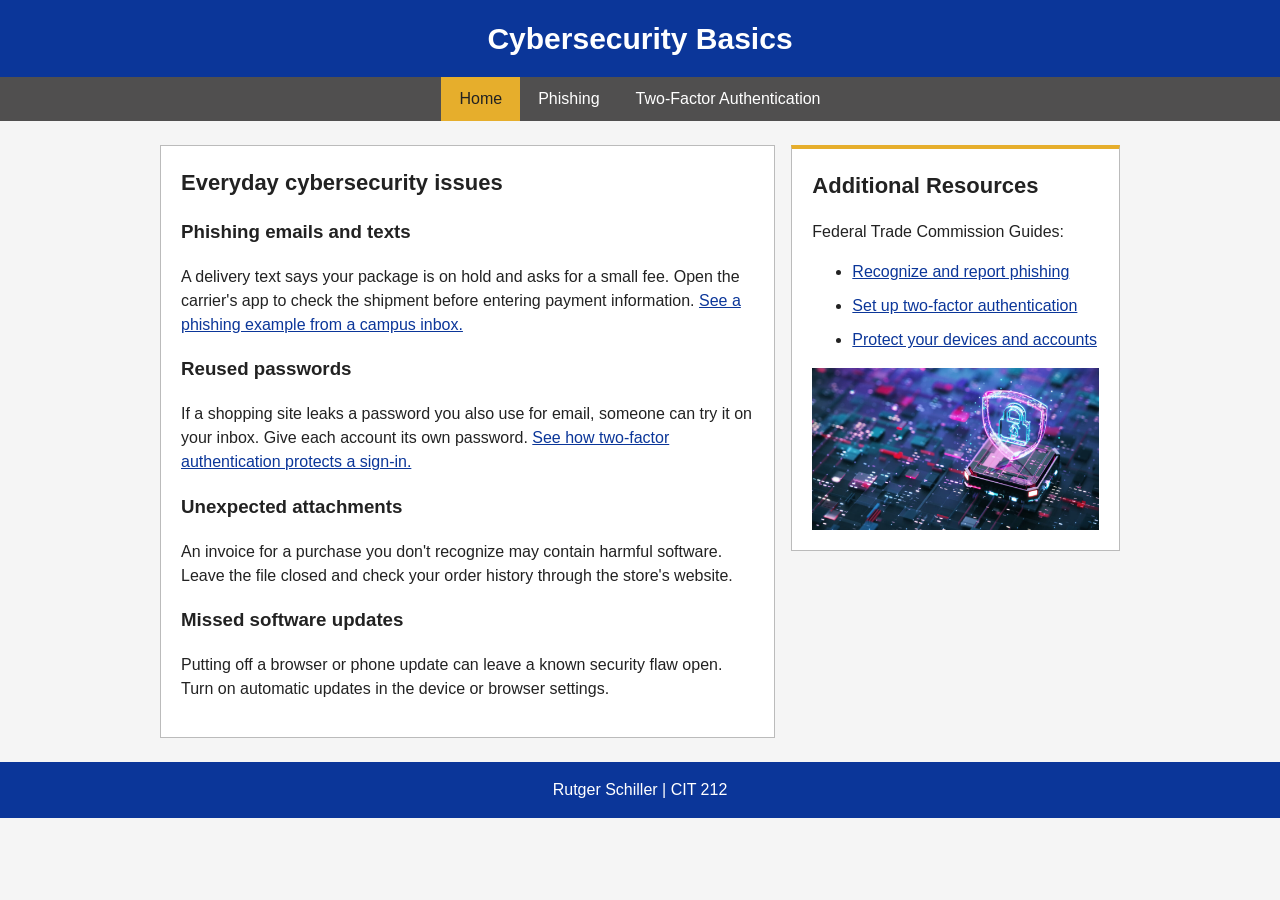
<file: index.html>
<!DOCTYPE html>
<html lang="en">
<head>
    <meta charset="UTF-8">
    <meta name="viewport" content="width=device-width, initial-scale=1.0">
    <title>Home</title>
    <link rel="stylesheet" href="style.css">
</head>
<body>
    <header>
        <h1>Cybersecurity Basics</h1>
    </header>

    <nav>
        <ul>
            <li><a href="index.html" class="current" aria-current="page">Home</a></li>
            <li><a href="phishing.html">Phishing</a></li>
            <li><a href="accounts.html">Two-Factor Authentication</a></li>
        </ul>
    </nav>

    <main class="wrapper">
        <article>
            <h2>Everyday cybersecurity issues</h2>
            <h3>Phishing emails and texts</h3>
            <p>A delivery text says your package is on hold and asks for a small fee. Open the carrier's app to check the shipment before entering payment information. <a href="phishing.html">See a phishing example from a campus inbox.</a></p>

            <h3>Reused passwords</h3>
            <p>If a shopping site leaks a password you also use for email, someone can try it on your inbox. Give each account its own password. <a href="accounts.html">See how two-factor authentication protects a sign-in.</a></p>

            <h3>Unexpected attachments</h3>
            <p>An invoice for a purchase you don't recognize may contain harmful software. Leave the file closed and check your order history through the store's website.</p>

            <h3>Missed software updates</h3>
            <p>Putting off a browser or phone update can leave a known security flaw open. Turn on automatic updates in the device or browser settings.</p>
        </article>
        <aside>
            <h2>Additional Resources</h2>
            <p>Federal Trade Commission Guides:</p>
            <ul>
                <li><a href="https://consumer.ftc.gov/articles/how-recognize-avoid-phishing-scams">Recognize and report phishing</a></li>
                <li><a href="https://consumer.ftc.gov/articles/use-two-factor-authentication-protect-your-accounts">Set up two-factor authentication</a></li>
                <li><a href="https://consumer.ftc.gov/articles/protect-your-personal-information-hackers-and-scammers">Protect your devices and accounts</a></li>
            </ul>
            <div class="picture">
                <img src="cybersecurity.jpg" alt="lock">
                
            </div>
        </aside>
    </main>
<footer> Rutger Schiller | CIT 212</footer>
</body>
</html>
</file>
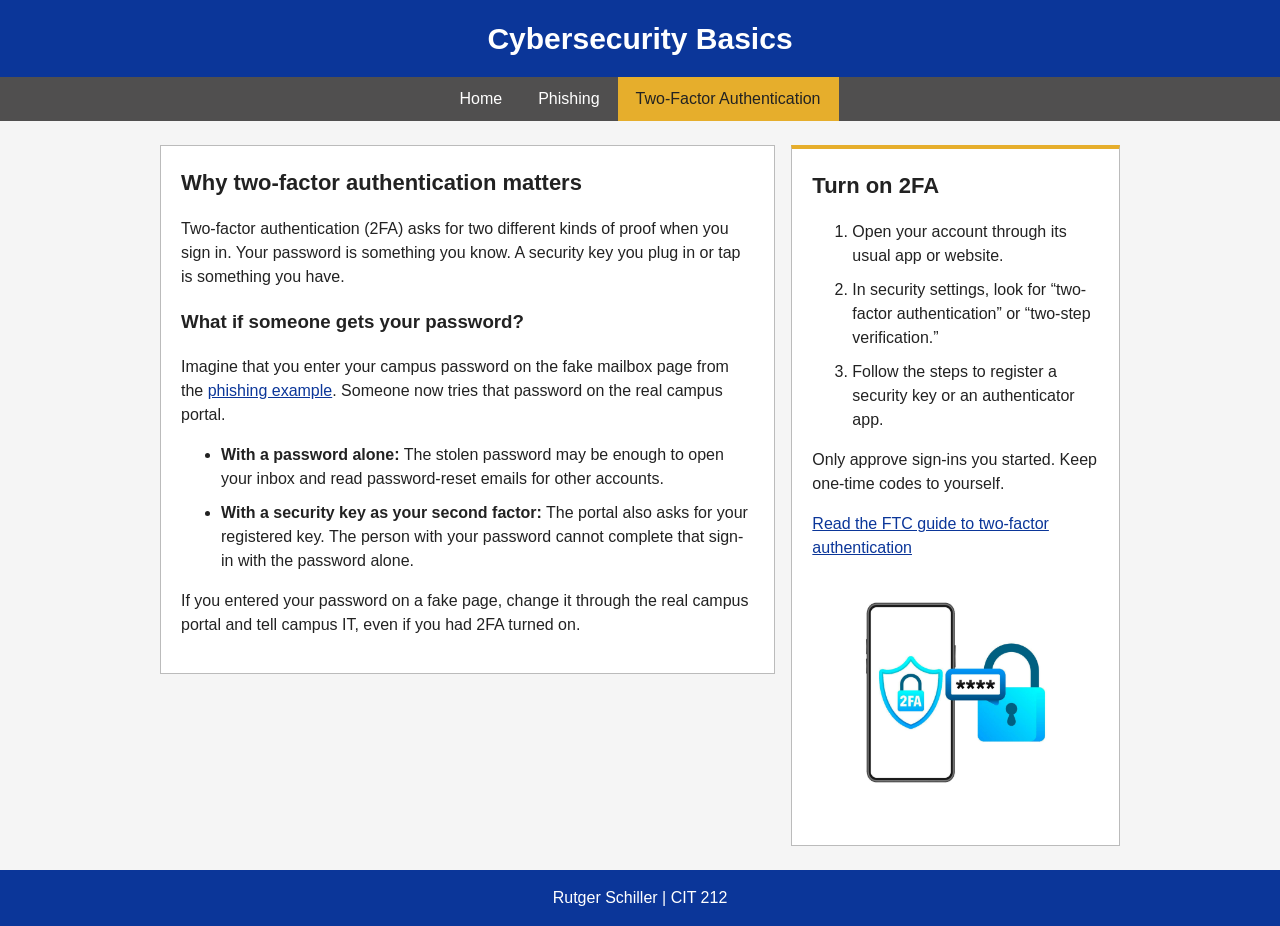
<file: accounts.html>
<!DOCTYPE html>
<html lang="en">
<head>
    <meta charset="UTF-8">
    <meta name="viewport" content="width=device-width, initial-scale=1.0">
    <title>Two-Factor Authentication</title>
    <link rel="stylesheet" href="style.css">
</head>
<body>
    <header>
        <h1> Cybersecurity Basics </h1>
    </header>

    <nav>
        <ul>
            <li><a href="index.html">Home</a></li>
            <li><a href="phishing.html">Phishing</a></li>
            <li><a href="accounts.html" class="current" aria-current="page">Two-Factor Authentication</a></li>
        </ul>
    </nav>

    <main class="wrapper">
        <article>
            <h2>Why two-factor authentication matters</h2>
            <p>Two-factor authentication (2FA) asks for two different kinds of proof when you sign in. Your password is something you know. A security key you plug in or tap is something you have.</p>

            <h3>What if someone gets your password?</h3>
            <p>Imagine that you enter your campus password on the fake mailbox page from the <a href="phishing.html">phishing example</a>. Someone now tries that password on the real campus portal.</p>
            <ul>
                <li><strong>With a password alone:</strong> The stolen password may be enough to open your inbox and read password-reset emails for other accounts.</li>
                <li><strong>With a security key as your second factor:</strong> The portal also asks for your registered key. The person with your password cannot complete that sign-in with the password alone.</li>
            </ul>
            <p>If you entered your password on a fake page, change it through the real campus portal and tell campus IT, even if you had 2FA turned on.</p>
        </article>
        <aside>
            <h2>Turn on 2FA</h2>
            <ol>
                <li>Open your account through its usual app or website.</li>
                <li>In security settings, look for “two-factor authentication” or “two-step verification.”</li>
                <li>Follow the steps to register a security key or an authenticator app.</li>
            </ol>
            <p>Only approve sign-ins you started. Keep one-time codes to yourself.</p>
            <a href="https://consumer.ftc.gov/articles/use-two-factor-authentication-protect-your-accounts">Read the FTC guide to two-factor authentication</a>
             <div class="picture">
                <img src="2fa.jpg" alt="secure">
                
            </div>
        </aside>
    </main>

    <footer>Rutger Schiller | CIT 212</footer>
</body>
</html>
</file>
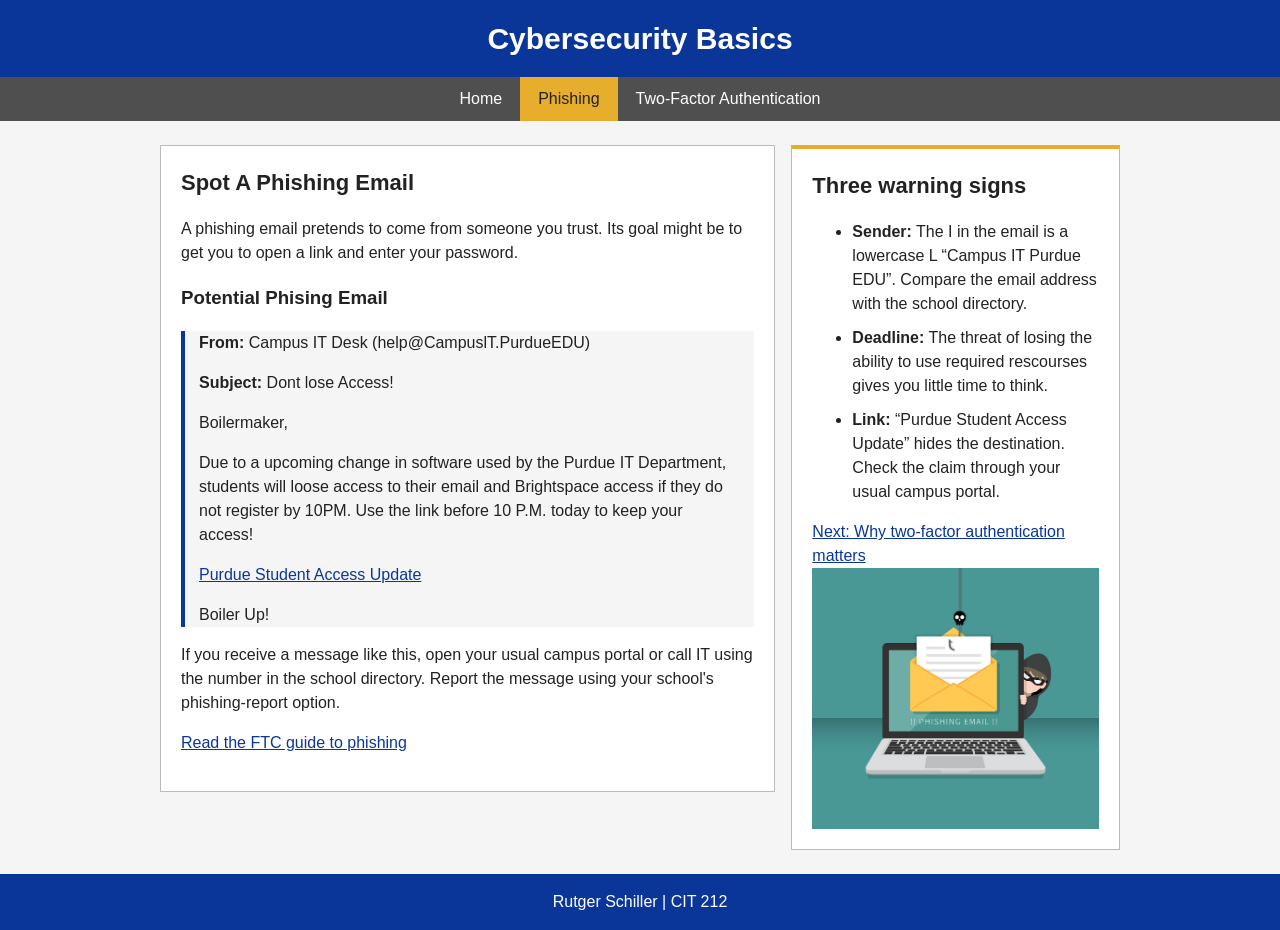
<file: phishing.html>
<!DOCTYPE html>
<html lang="en">
<head>
    <meta charset="UTF-8">
    <meta name="viewport" content="width=device-width, initial-scale=1.0">
    <title>Phishing</title>
    <link rel="stylesheet" href="style.css">
</head>
<body>
    <header>
        <h1>Cybersecurity Basics</h1>
    </header>

    <nav>
        <ul>
            <li><a href="index.html">Home</a></li>
            <li><a href="phishing.html" class="current" aria-current="page">Phishing</a></li>
            <li><a href="accounts.html">Two-Factor Authentication</a></li>
        </ul>
    </nav>

    <main class="wrapper">
        <article>
            <h2>Spot A Phishing Email</h2>
            <p>A phishing email pretends to come from someone you trust. Its goal might be to get you to open a link and enter your password.</p>
            <h3>Potential Phising Email</h3>
            <div class="message">
                <p><strong>From:</strong> Campus IT Desk (help@CampuslT.PurdueEDU)</p>
                <p><strong>Subject:</strong> Dont lose Access!</p>
                <p>Boilermaker,</p>
                <p>Due to a upcoming change in software used by the Purdue IT Department, students will loose access to their email and Brightspace access if they do not register by 10PM. Use the link before 10 P.M. today to keep your access!</p>
                <p><a href="https://security.utexas.edu/phished">Purdue Student Access Update</a></p>
                <p>Boiler Up!</p>
            </div>
            <p>If you receive a message like this, open your usual campus portal or call IT using the number in the school directory. Report the message using your school's phishing-report option.</p>
            <p><a href="https://consumer.ftc.gov/articles/how-recognize-avoid-phishing-scams">Read the FTC guide to phishing</a></p>
        </article>
        <aside>
            <h2>Three warning signs</h2>
            <ul>
                <li><strong>Sender:</strong> The I in the email is a lowercase L “Campus IT Purdue EDU”. Compare the email address with the school directory.</li>
                <li><strong>Deadline:</strong> The threat of losing the ability to use required rescourses gives you little time to think.</li>
                <li><strong>Link:</strong> “Purdue Student Access Update” hides the destination. Check the claim through your usual campus portal.</li>
            </ul>
            <a href="accounts.html">Next: Why two-factor authentication matters</a>
             <div class="picture">
                <img src="phishing.jpg" alt="email">
                
            </div>
        </aside>
    </main>

    <footer>Rutger Schiller | CIT 212</footer>
</body>
</html>
</file>
<file: style.css>
/* Shared page colors and font */
body {
    margin: 0;
    background-color: #f5f5f5;
    color: #222222;
    font-family: Arial, sans-serif;
    line-height: 1.5;
}

header, footer {
    background-color: #0b3699;
    color: white;
    text-align: center;
    padding: 16px;
}

h1 {
    margin: 0;
    font-size: 30px;
}

h2 {
    margin-top: 0;
    font-size: 22px;
}

a {
    color: #0b3699;
}


nav {
    background-color: #504f4f;
}

nav ul {
    display: flex;
    justify-content: center;
    list-style-type: none;
    margin: 0;
    padding: 0;
}

nav a {
    display: block;
    padding: 10px 18px;
    color: white;
    text-decoration: none;
}

nav a:hover, nav .current {
    background-color: #e6ae2c;
    color: #222222;
}


.wrapper {
    display: flex;
    align-items: flex-start;
    width: 90%;
    max-width: 960px;
    margin: 24px auto;
}

article, aside {
    padding: 20px;
    background-color: white;
    border: 1px solid #bbbbbb;
}

article {
    flex: 2;
}

aside {
    flex: 1;
    margin-left: 16px;
    border-top: 4px solid #e6ae2c;
}

article li, aside li {
    margin-bottom: 10px;
}

.message {
    padding: 0 14px;
    background-color: #f5f5f5;
    border-left: 4px solid #0b3699;
}


.picture {
    position: relative;
}

.picture img {
    display: block;
    width: 100%;
}


@media screen and (max-width: 670px) {
    .wrapper {
        flex-direction: column;
        align-items: stretch;
    }

    aside {
        margin: 16px 0 0;
    }
}


@media screen and (max-width: 480px) {
    nav ul {
        flex-direction: column;
        text-align: center;
    }

    h1 {
        font-size: 24px;
    }
}
</file>
